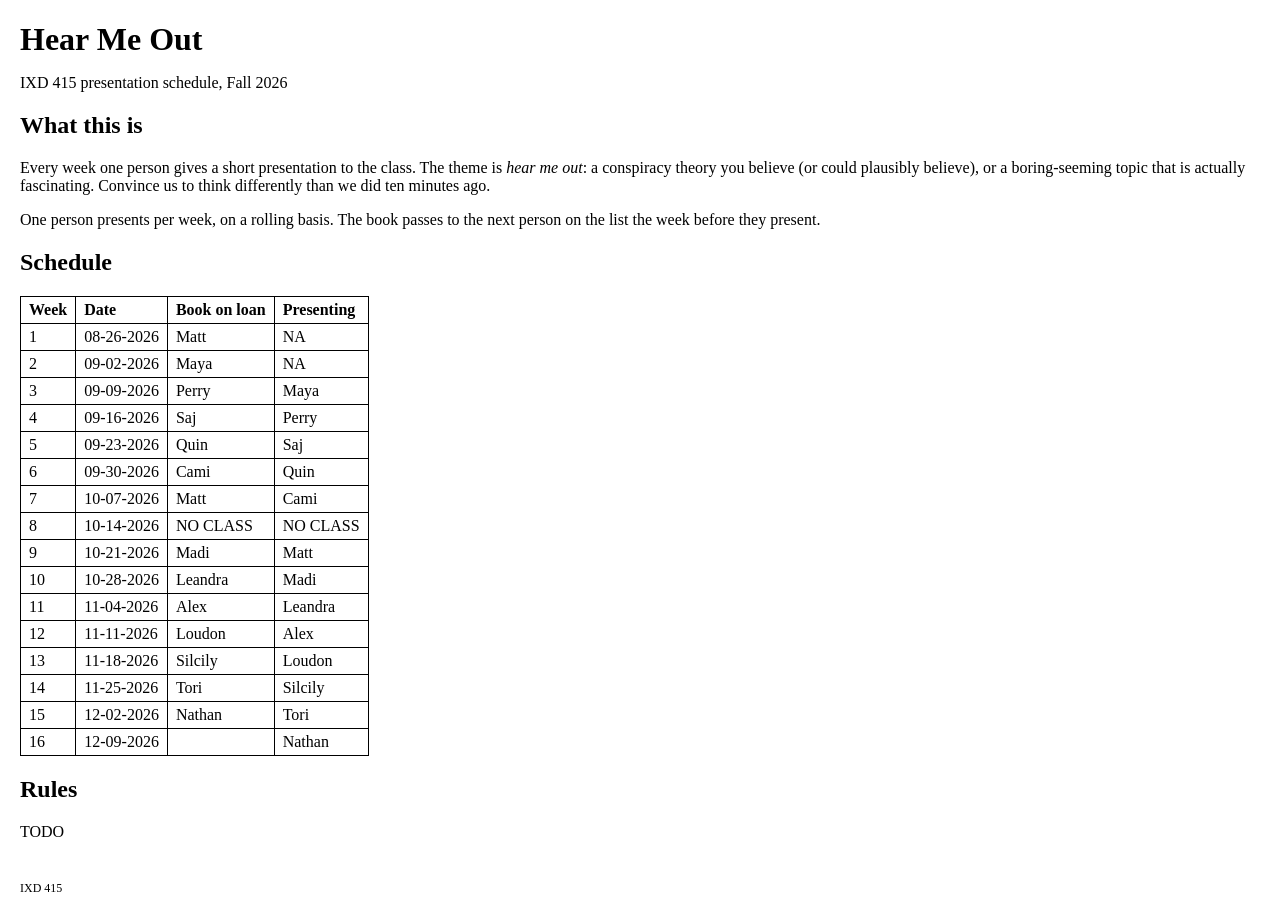
<file: index.html>
<!DOCTYPE html>
<html>
<head>
  <meta charset="utf-8">
  <meta name="viewport" content="width=device-width, initial-scale=1">
  <title>Untitled</title>
  <link rel="stylesheet" href="style.css">
</head>
<body>

  <div class="top">
    <h1>Hear Me Out</h1>
    <p>IXD 415 presentation schedule, Fall 2026</p>
  </div>

  <div class="content">

    <h2>What this is</h2>
    <p>
      Every week one person gives a short presentation to the class. The theme is
      <em>hear me out</em>: a conspiracy theory you believe (or could plausibly believe),
      or a boring-seeming topic that is actually fascinating. Convince us to think
      differently than we did ten minutes ago.
    </p>
    <p>
      One person presents per week, on a rolling basis. The book passes to the next
      person on the list the week before they present.
    </p>

    <h2>Schedule</h2>

    <table id="schedule">
      <tr>
        <th>Week</th>
        <th>Date</th>
        <th>Book on loan</th>
        <th>Presenting</th>
      </tr>
      <tr>
        <td>1</td>
        <td>08-26-2026</td>
        <td>Matt</td>
        <td>NA</td>
      </tr>
      <tr>
        <td>2</td>
        <td>09-02-2026</td>
        <td>Maya</td>
        <td>NA</td>
      </tr>
      <tr>
        <td>3</td>
        <td>09-09-2026</td>
        <td>Perry</td>
        <td>Maya</td>
      </tr>
      <tr>
        <td>4</td>
        <td>09-16-2026</td>
        <td>Saj</td>
        <td>Perry</td>
      </tr>
      <tr>
        <td>5</td>
        <td>09-23-2026</td>
        <td>Quin</td>
        <td>Saj</td>
      </tr>
      <tr>
        <td>6</td>
        <td>09-30-2026</td>
        <td>Cami</td>
        <td>Quin</td>
      </tr>
      <tr>
        <td>7</td>
        <td>10-07-2026</td>
        <td>Matt</td>
        <td>Cami</td>
      </tr>
      <tr>
        <td>8</td>
        <td>10-14-2026</td>
        <td>NO CLASS</td>
        <td>NO CLASS</td>
      </tr>
      <tr>
        <td>9</td>
        <td>10-21-2026</td>
        <td>Madi</td>
        <td>Matt</td>
      </tr>
      <tr>
        <td>10</td>
        <td>10-28-2026</td>
        <td>Leandra</td>
        <td>Madi</td>
      </tr>
      <tr>
        <td>11</td>
        <td>11-04-2026</td>
        <td>Alex</td>
        <td>Leandra</td>
      </tr>
      <tr>
        <td>12</td>
        <td>11-11-2026</td>
        <td>Loudon</td>
        <td>Alex</td>
      </tr>
      <tr>
        <td>13</td>
        <td>11-18-2026</td>
        <td>Silcily</td>
        <td>Loudon</td>
      </tr>
      <tr>
        <td>14</td>
        <td>11-25-2026</td>
        <td>Tori</td>
        <td>Silcily</td>
      </tr>
      <tr>
        <td>15</td>
        <td>12-02-2026</td>
        <td>Nathan</td>
        <td>Tori</td>
      </tr>
      <tr>
        <td>16</td>
        <td>12-09-2026</td>
        <td></td>
        <td>Nathan</td>
      </tr>
    </table>

    <h2>Rules</h2>
    <p>TODO</p>

  </div>

  <div class="bottom">
    <p>IXD 415</p>
  </div>

  <script src="script.js"></script>
</body>
</html>
</file>
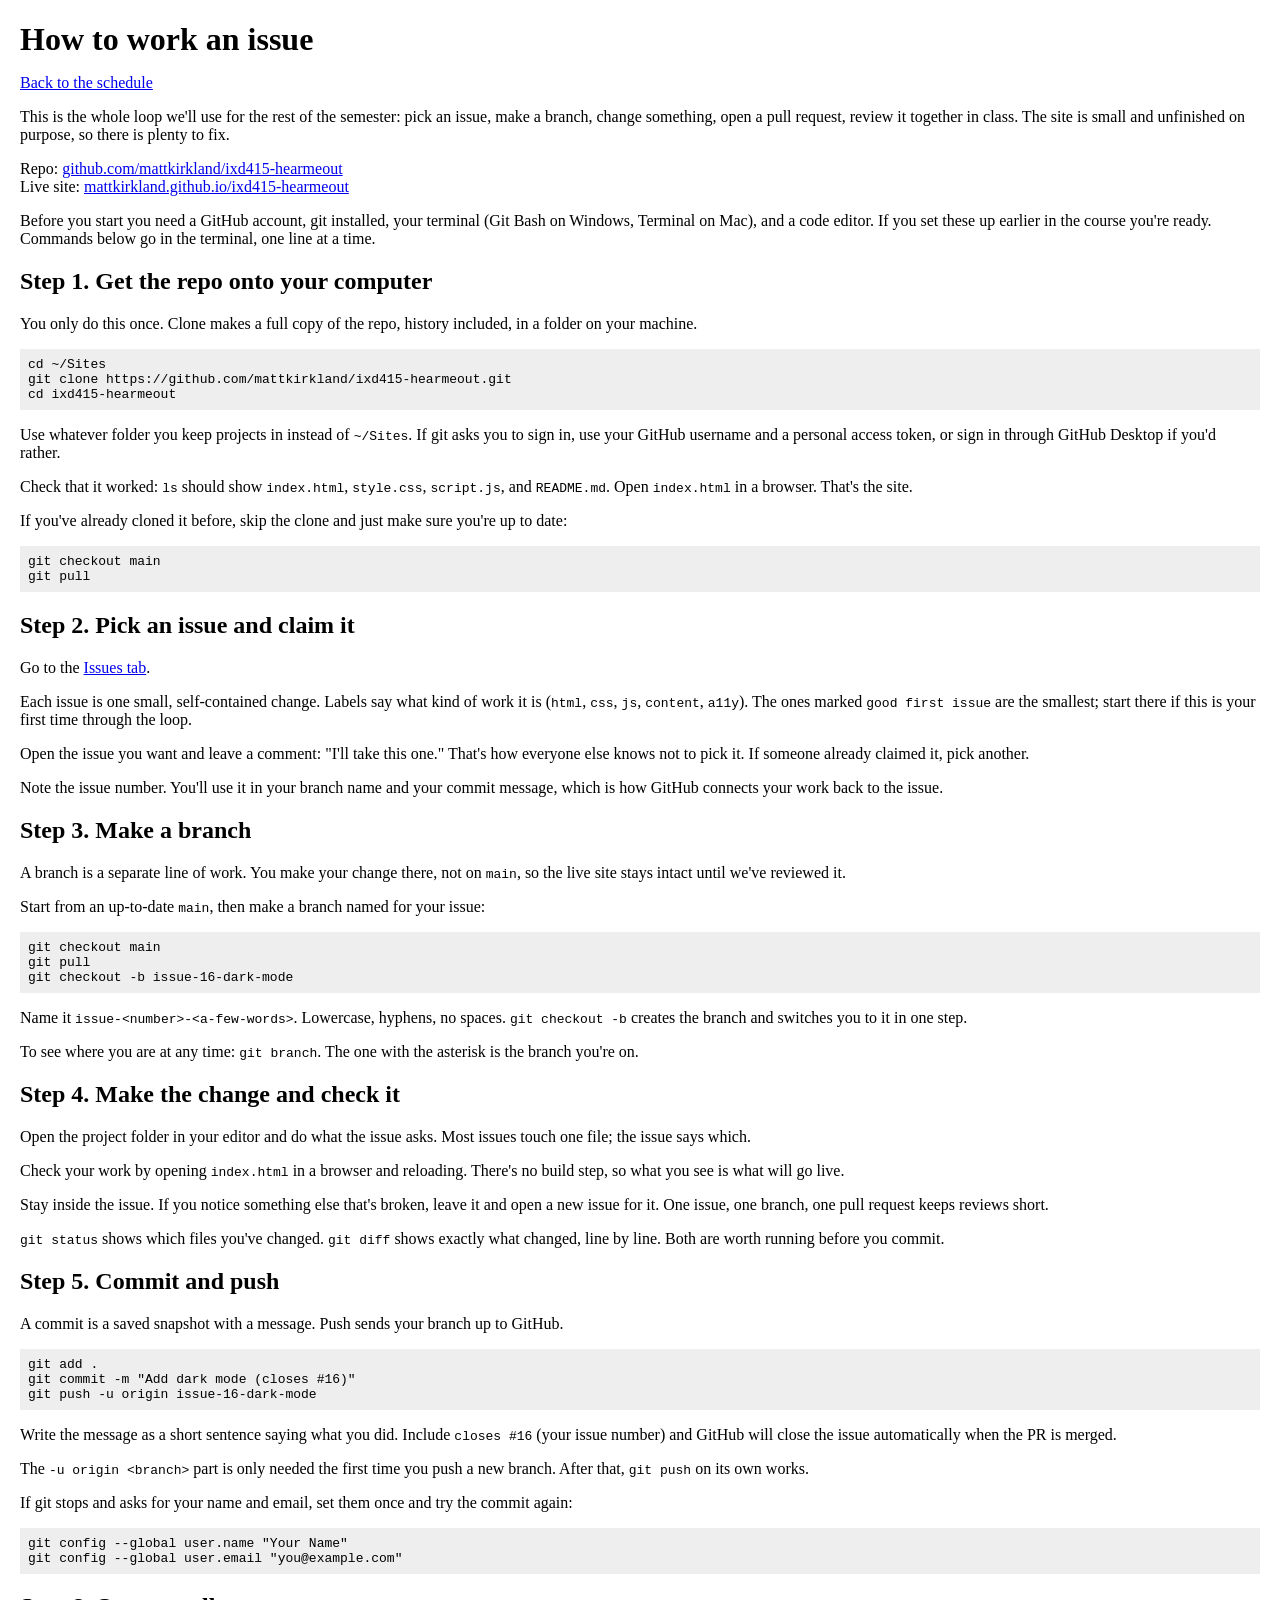
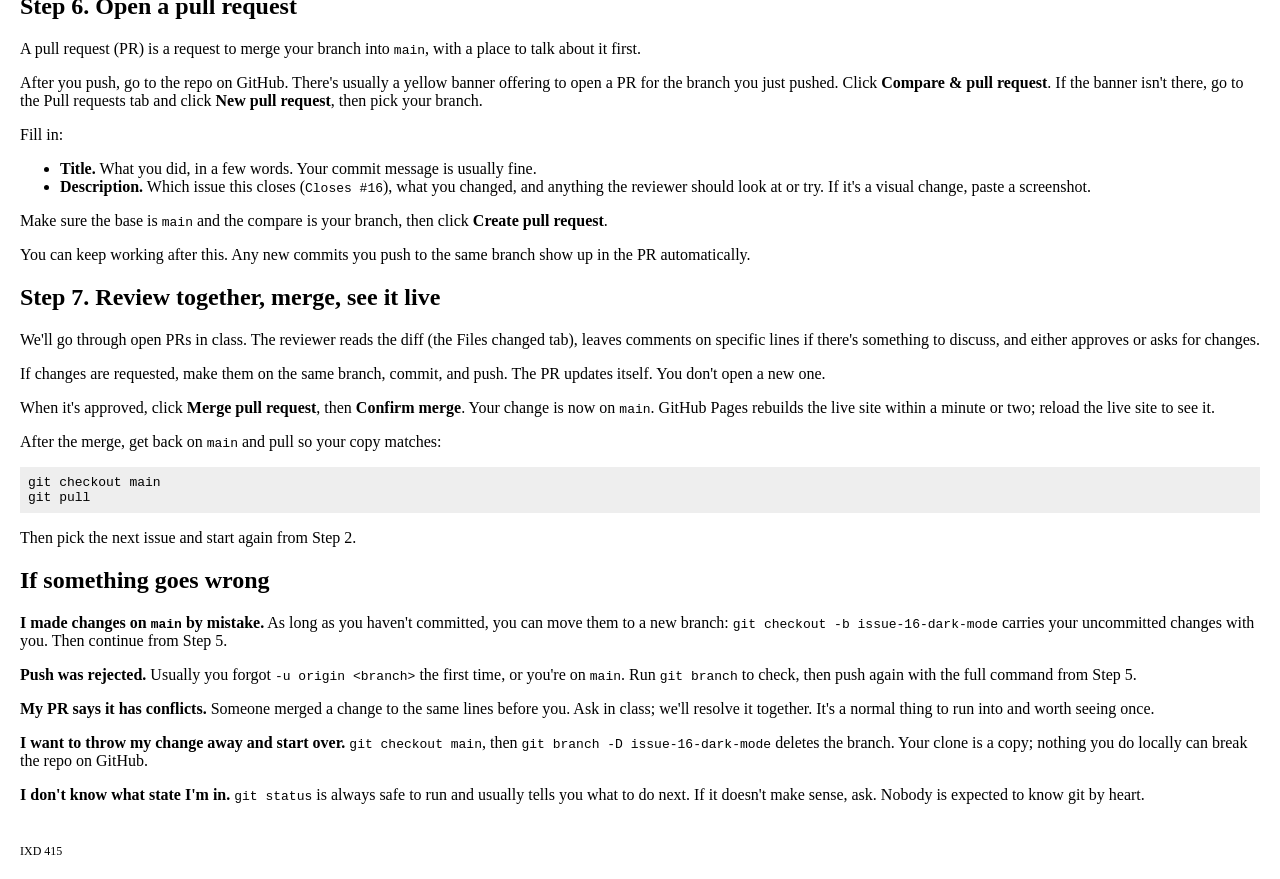
<file: howto.html>
<!DOCTYPE html>
<html>
<head>
  <meta charset="utf-8">
  <meta name="viewport" content="width=device-width, initial-scale=1">
  <title>How to work an issue - Hear Me Out</title>
  <link rel="stylesheet" href="style.css">
</head>
<body>

  <div class="top">
    <h1>How to work an issue</h1>
    <p><a href="index.html">Back to the schedule</a></p>
  </div>

  <div class="content">

    <p>
      This is the whole loop we'll use for the rest of the semester: pick an issue, make a
      branch, change something, open a pull request, review it together in class. The site
      is small and unfinished on purpose, so there is plenty to fix.
    </p>
    <p>
      Repo: <a href="https://github.com/mattkirkland/ixd415-hearmeout">github.com/mattkirkland/ixd415-hearmeout</a><br>
      Live site: <a href="https://mattkirkland.github.io/ixd415-hearmeout/">mattkirkland.github.io/ixd415-hearmeout</a>
    </p>
    <p>
      Before you start you need a GitHub account, git installed, your terminal (Git Bash on
      Windows, Terminal on Mac), and a code editor. If you set these up earlier in the course
      you're ready. Commands below go in the terminal, one line at a time.
    </p>

    <h2>Step 1. Get the repo onto your computer</h2>
    <p>
      You only do this once. Clone makes a full copy of the repo, history included, in a
      folder on your machine.
    </p>
<pre>cd ~/Sites
git clone https://github.com/mattkirkland/ixd415-hearmeout.git
cd ixd415-hearmeout</pre>
    <p>
      Use whatever folder you keep projects in instead of <code>~/Sites</code>. If git asks
      you to sign in, use your GitHub username and a personal access token, or sign in
      through GitHub Desktop if you'd rather.
    </p>
    <p>
      Check that it worked: <code>ls</code> should show <code>index.html</code>,
      <code>style.css</code>, <code>script.js</code>, and <code>README.md</code>. Open
      <code>index.html</code> in a browser. That's the site.
    </p>
    <p>If you've already cloned it before, skip the clone and just make sure you're up to date:</p>
<pre>git checkout main
git pull</pre>

    <h2>Step 2. Pick an issue and claim it</h2>
    <p>
      Go to the <a href="https://github.com/mattkirkland/ixd415-hearmeout/issues">Issues tab</a>.
    </p>
    <p>
      Each issue is one small, self-contained change. Labels say what kind of work it is
      (<code>html</code>, <code>css</code>, <code>js</code>, <code>content</code>,
      <code>a11y</code>). The ones marked <code>good first issue</code> are the smallest;
      start there if this is your first time through the loop.
    </p>
    <p>
      Open the issue you want and leave a comment: "I'll take this one." That's how everyone
      else knows not to pick it. If someone already claimed it, pick another.
    </p>
    <p>
      Note the issue number. You'll use it in your branch name and your commit message, which
      is how GitHub connects your work back to the issue.
    </p>

    <h2>Step 3. Make a branch</h2>
    <p>
      A branch is a separate line of work. You make your change there, not on
      <code>main</code>, so the live site stays intact until we've reviewed it.
    </p>
    <p>Start from an up-to-date <code>main</code>, then make a branch named for your issue:</p>
<pre>git checkout main
git pull
git checkout -b issue-16-dark-mode</pre>
    <p>
      Name it <code>issue-&lt;number&gt;-&lt;a-few-words&gt;</code>. Lowercase, hyphens, no
      spaces. <code>git checkout -b</code> creates the branch and switches you to it in one step.
    </p>
    <p>
      To see where you are at any time: <code>git branch</code>. The one with the asterisk is
      the branch you're on.
    </p>

    <h2>Step 4. Make the change and check it</h2>
    <p>
      Open the project folder in your editor and do what the issue asks. Most issues touch
      one file; the issue says which.
    </p>
    <p>
      Check your work by opening <code>index.html</code> in a browser and reloading. There's
      no build step, so what you see is what will go live.
    </p>
    <p>
      Stay inside the issue. If you notice something else that's broken, leave it and open a
      new issue for it. One issue, one branch, one pull request keeps reviews short.
    </p>
    <p>
      <code>git status</code> shows which files you've changed. <code>git diff</code> shows
      exactly what changed, line by line. Both are worth running before you commit.
    </p>

    <h2>Step 5. Commit and push</h2>
    <p>A commit is a saved snapshot with a message. Push sends your branch up to GitHub.</p>
<pre>git add .
git commit -m "Add dark mode (closes #16)"
git push -u origin issue-16-dark-mode</pre>
    <p>
      Write the message as a short sentence saying what you did. Include <code>closes #16</code>
      (your issue number) and GitHub will close the issue automatically when the PR is merged.
    </p>
    <p>
      The <code>-u origin &lt;branch&gt;</code> part is only needed the first time you push a
      new branch. After that, <code>git push</code> on its own works.
    </p>
    <p>If git stops and asks for your name and email, set them once and try the commit again:</p>
<pre>git config --global user.name "Your Name"
git config --global user.email "you@example.com"</pre>

    <h2>Step 6. Open a pull request</h2>
    <p>
      A pull request (PR) is a request to merge your branch into <code>main</code>, with a
      place to talk about it first.
    </p>
    <p>
      After you push, go to the repo on GitHub. There's usually a yellow banner offering to
      open a PR for the branch you just pushed. Click <strong>Compare &amp; pull request</strong>.
      If the banner isn't there, go to the Pull requests tab and click
      <strong>New pull request</strong>, then pick your branch.
    </p>
    <p>Fill in:</p>
    <ul>
      <li><strong>Title.</strong> What you did, in a few words. Your commit message is usually fine.</li>
      <li><strong>Description.</strong> Which issue this closes (<code>Closes #16</code>), what
        you changed, and anything the reviewer should look at or try. If it's a visual change,
        paste a screenshot.</li>
    </ul>
    <p>
      Make sure the base is <code>main</code> and the compare is your branch, then click
      <strong>Create pull request</strong>.
    </p>
    <p>
      You can keep working after this. Any new commits you push to the same branch show up in
      the PR automatically.
    </p>

    <h2>Step 7. Review together, merge, see it live</h2>
    <p>
      We'll go through open PRs in class. The reviewer reads the diff (the Files changed tab),
      leaves comments on specific lines if there's something to discuss, and either approves
      or asks for changes.
    </p>
    <p>
      If changes are requested, make them on the same branch, commit, and push. The PR updates
      itself. You don't open a new one.
    </p>
    <p>
      When it's approved, click <strong>Merge pull request</strong>, then
      <strong>Confirm merge</strong>. Your change is now on <code>main</code>. GitHub Pages
      rebuilds the live site within a minute or two; reload the live site to see it.
    </p>
    <p>After the merge, get back on <code>main</code> and pull so your copy matches:</p>
<pre>git checkout main
git pull</pre>
    <p>Then pick the next issue and start again from Step 2.</p>

    <h2>If something goes wrong</h2>
    <p>
      <strong>I made changes on <code>main</code> by mistake.</strong> As long as you haven't
      committed, you can move them to a new branch: <code>git checkout -b issue-16-dark-mode</code>
      carries your uncommitted changes with you. Then continue from Step 5.
    </p>
    <p>
      <strong>Push was rejected.</strong> Usually you forgot <code>-u origin &lt;branch&gt;</code>
      the first time, or you're on <code>main</code>. Run <code>git branch</code> to check, then
      push again with the full command from Step 5.
    </p>
    <p>
      <strong>My PR says it has conflicts.</strong> Someone merged a change to the same lines
      before you. Ask in class; we'll resolve it together. It's a normal thing to run into and
      worth seeing once.
    </p>
    <p>
      <strong>I want to throw my change away and start over.</strong> <code>git checkout main</code>,
      then <code>git branch -D issue-16-dark-mode</code> deletes the branch. Your clone is a
      copy; nothing you do locally can break the repo on GitHub.
    </p>
    <p>
      <strong>I don't know what state I'm in.</strong> <code>git status</code> is always safe
      to run and usually tells you what to do next. If it doesn't make sense, ask. Nobody is
      expected to know git by heart.
    </p>

  </div>

  <div class="bottom">
    <p>IXD 415</p>
  </div>

</body>
</html>
</file>
<file: style.css>
/* Hear Me Out - base styles
   Keep it plain for now. We'll add to this as issues get worked. */

body {
  font-family: serif;
  margin: 20px;
}

h1 {
  font-size: 32px;
  margin-bottom: 0;
}

table {
  border-collapse: collapse;
}

th,
td {
  border: 1px solid #000;
  padding: 4px 8px;
  text-align: left;
}

pre {
  background: #eee;
  padding: 8px;
}

.bottom {
  margin-top: 40px;
  font-size: 12px;
}
</file>
